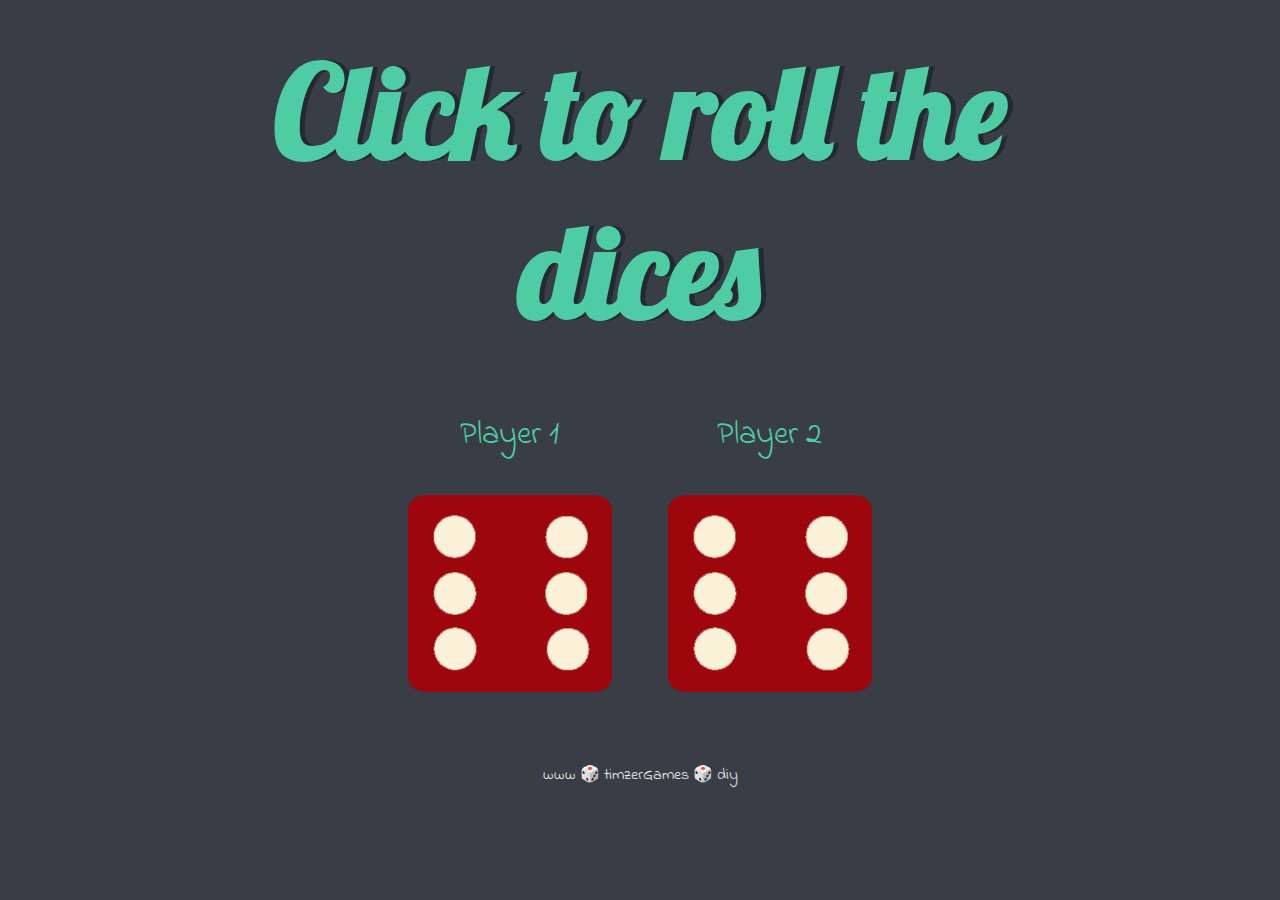
<file: dice/index.html>
<!DOCTYPE html>
<html lang="en" dir="ltr">
  <head>
    <meta charset="utf-8">
    <title>Dice Game</title>
    <link rel="stylesheet" href="styles.css">
    <link href="https://fonts.googleapis.com/css?family=Indie+Flower|Lobster" rel="stylesheet">
    
  </head>
  <body>

    <div class="container">
      <h1>Click to roll the dices</h1>

      <div class="dice">
        <p>Player 1</p>
        <img class="img1" src="images/dice6.png">
      </div>

      <div class="dice">
        <p>Player 2</p>
        <img class="img2" src="images/dice6.png">
      </div>

    </div>

    <script src="index.js"></script>
  </body>

  <footer>
    www 🎲 timzerGames 🎲 diy
  </footer>
</html>
</file>
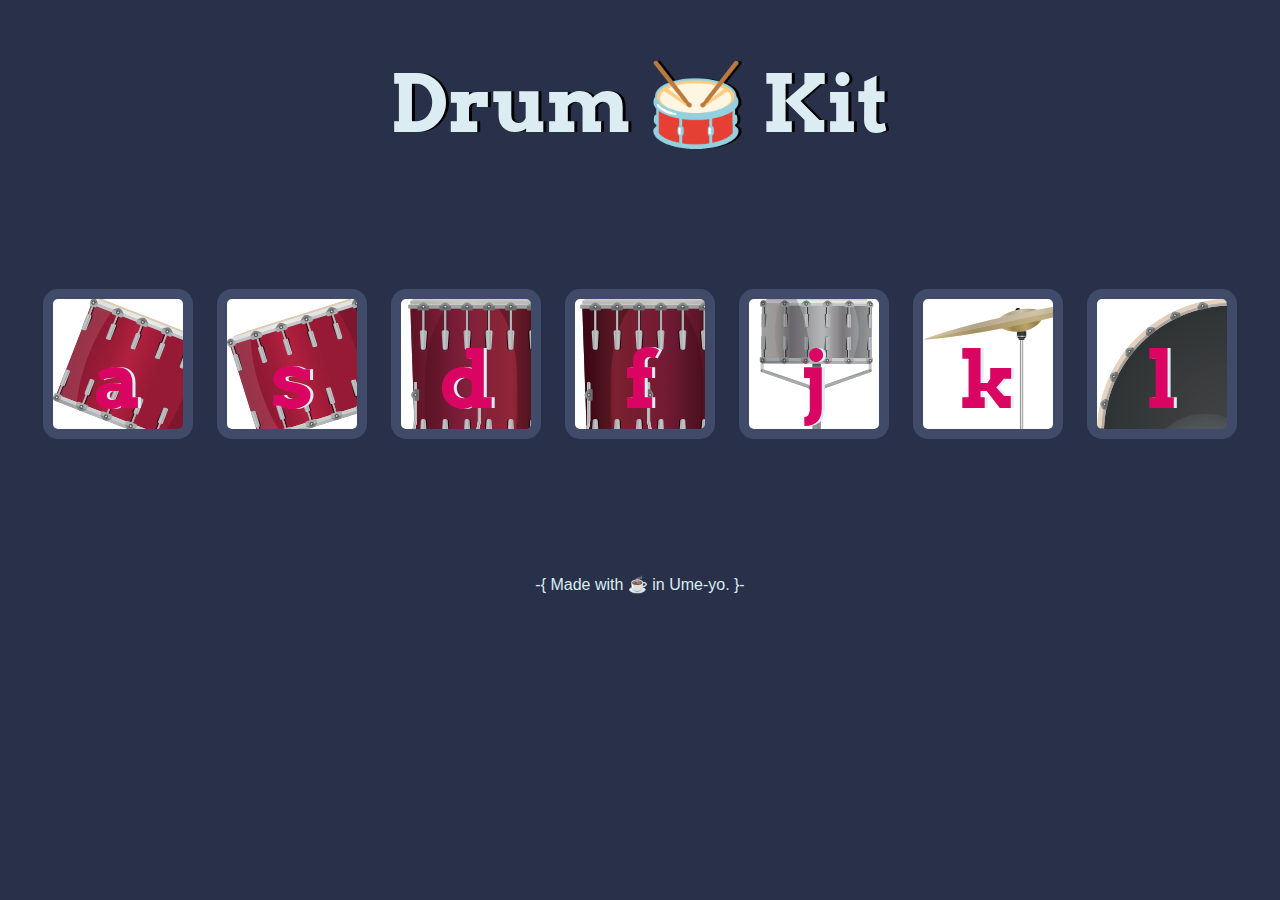
<file: drum-kit/index.html>
<!DOCTYPE html>
<html lang="en" dir="ltr">

<head>
  <meta charset="utf-8">
  <title>Drum Kit</title>
  <link rel="stylesheet" href="styles.css">
  <link href="https://fonts.googleapis.com/css?family=Arvo" rel="stylesheet">
</head>

<body>

  <h1 id="title">Drum 🥁 Kit</h1>
  <div class="set">
    <button class="a drum">a</button>
    <button class="s drum">s</button>
    <button class="d drum">d</button>
    <button class="f drum">f</button>
    <button class="j drum">j</button>
    <button class="k drum">k</button>
    <button class="l drum">l</button>
  </div>


  <footer>
    -{ Made with ☕ in Ume-yo. }-
  </footer>

  <script src="index.js"></script>
</body>

</html>
</file>
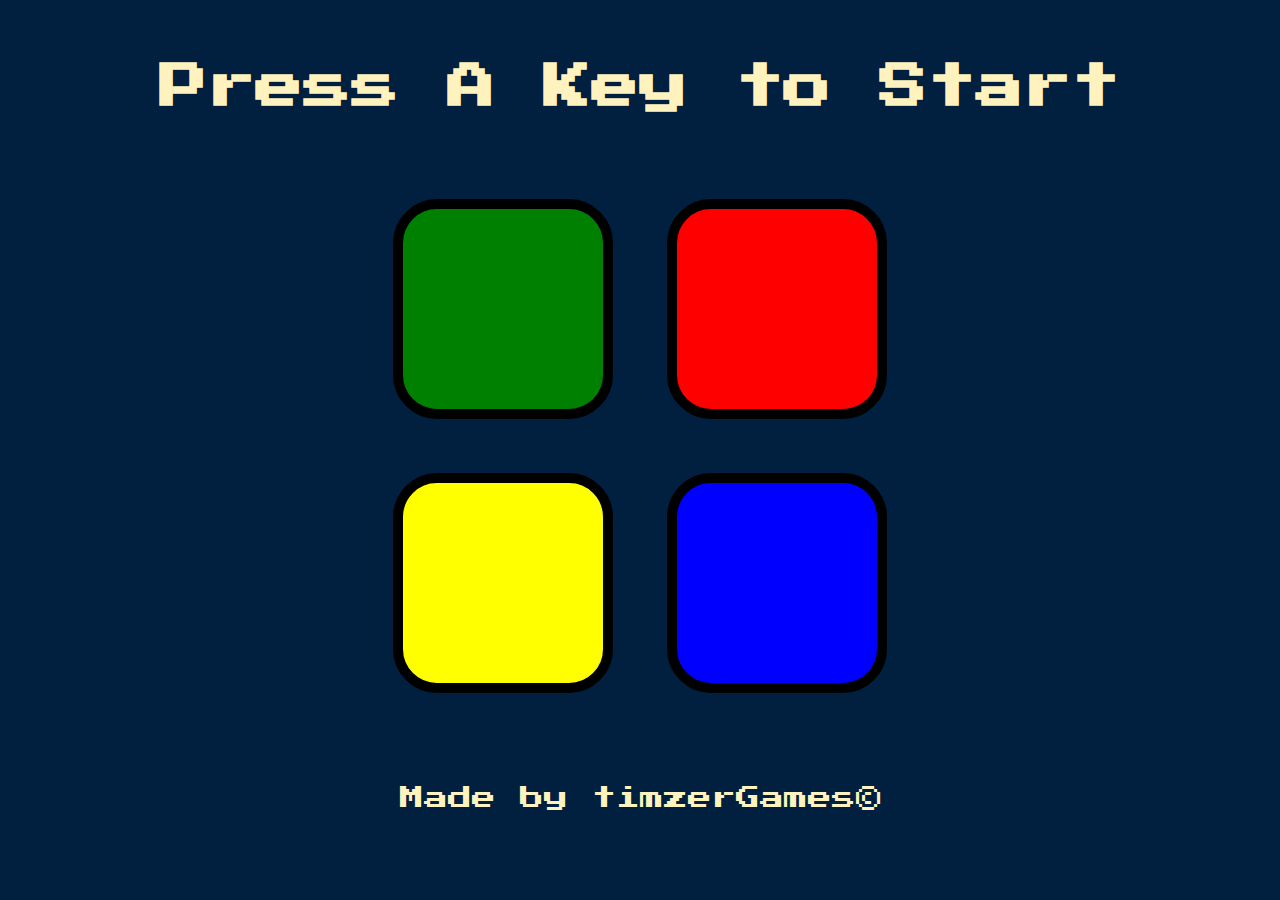
<file: simon/index.html>
<!DOCTYPE html>
<html lang="en" dir="ltr">

<head>
  <meta charset="utf-8">
  <title>Simon</title>
  <link rel="stylesheet" href="styles.css">
  <link href="https://fonts.googleapis.com/css?family=Press+Start+2P" rel="stylesheet">
</head>

<body>
  <h1 id="title">Press A Key to Start</h1>
  <div class="container">
    <div lass="row">
      <div type="button" id="green" class="btn green">
      </div>
      <div type="button" id="red" class="btn red">
      </div>
    </div>

    <div class="row">
      <div type="button" id="yellow" class="btn yellow">
      </div>
      <div type="button" id="blue" class="btn blue">
      </div>
    </div>
  </div>

  <footer id="footer">
    Made by timzerGames&copy;
  </footer>

  <script src="https://code.jquery.com/jquery-3.4.1.min.js" integrity="sha256-CSXorXvZcTkaix6Yvo6HppcZGetbYMGWSFlBw8HfCJo=" crossorigin="anonymous"></script>
  <script src="game.js"></script>
</body>

</html>
</file>
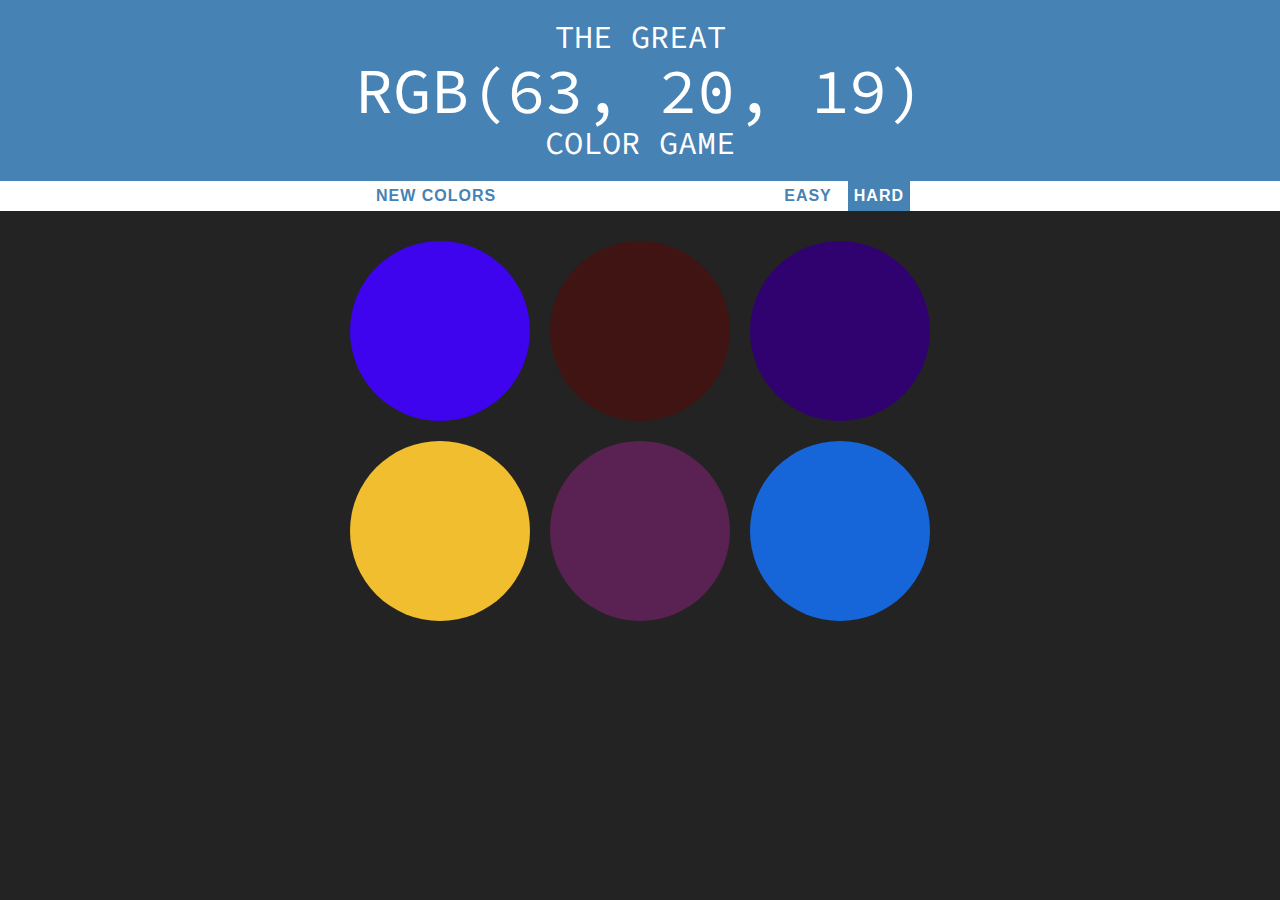
<file: colorgame/colorGame.html>
<!DOCTYPE html>
<html lang="en">
<head>
    <meta charset="UTF-8">
    <meta name="viewport" content="width=device-width, initial-scale=1.0">
    <meta http-equiv="X-UA-Compatible" content="ie=edge">
    <title>Color Game</title>

    <link rel="stylesheet" href="colorGame.css">

    <link href="https://fonts.googleapis.com/css?family=Source+Code+Pro&display=swap" rel="stylesheet">
</head>

<body>
    <h1>
        The Great 
        <br>
        <span id="colorDisplay"></span>
        <br> 
        Color Game
    </h1>

    <div id="stripe">
        <button id="reset">New colors</button>
        <span id="message"></span>
        <button class="mode">Easy</button>
        <button class="mode selected">Hard</button>
    </div>

    <div id="container">
        <div class="square"></div>
        <div class="square"></div>
        <div class="square"></div>
        <div class="square"></div>
        <div class="square"></div>
        <div class="square"></div>
    </div>

    <script src="colorGame.js"></script>
</body>
</html>
</file>
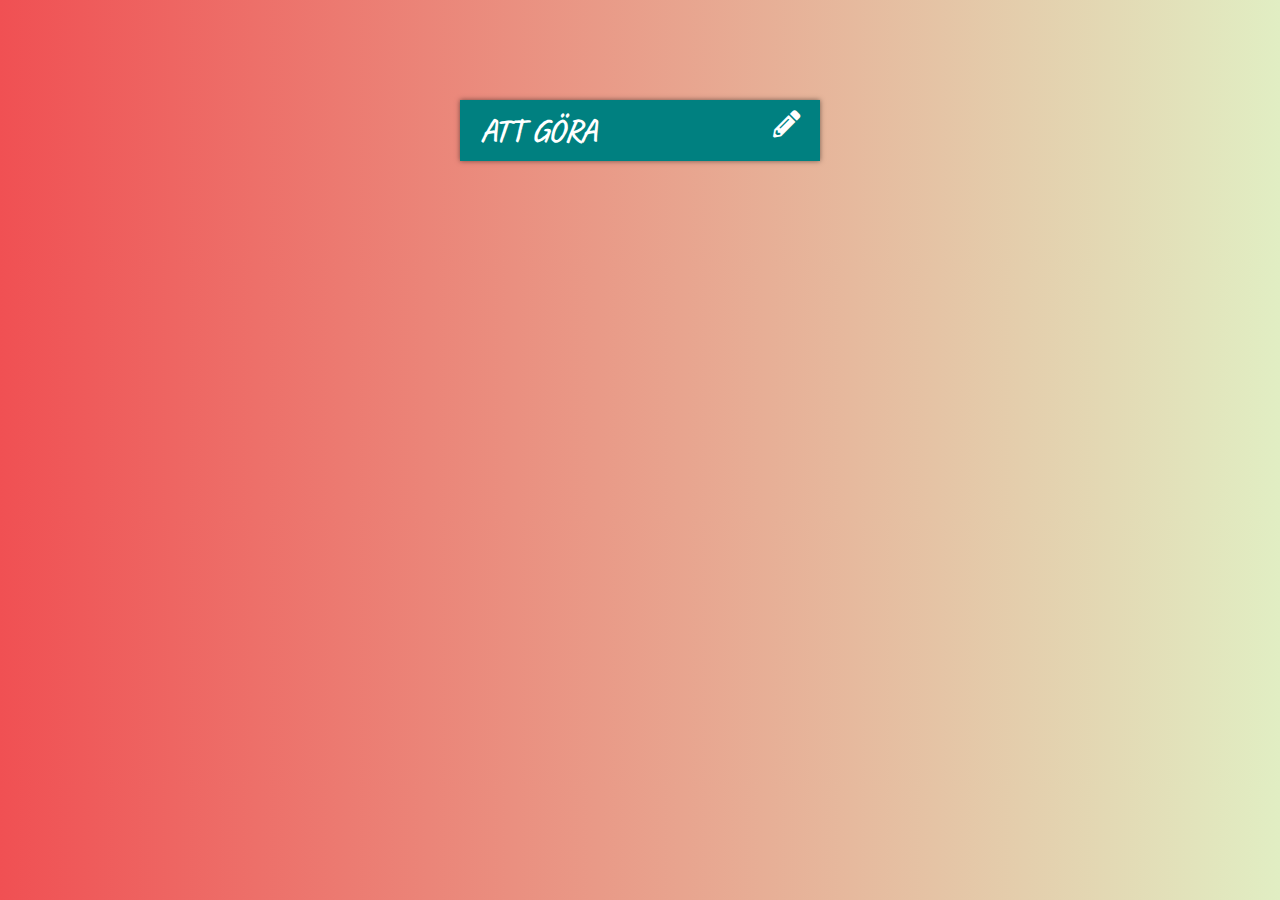
<file: todo/todo.html>
<!DOCTYPE html>
<html lang="en">
<head>
    <meta charset="UTF-8">
    <meta name="viewport" content="width=device-width, initial-scale=1.0">
    <meta http-equiv="X-UA-Compatible" content="ie=edge">
    <title>Att Göra</title>

    <link href="https://fonts.googleapis.com/css?family=Caveat:400,700&display=swap" rel="stylesheet">

    <link rel="stylesheet" href="css/todo.css">

    <link rel="stylesheet" href="https://cdnjs.cloudflare.com/ajax/libs/font-awesome/5.11.2/css/all.min.css">
    
    <script src="js/lib/jquery-3.4.1.min.js"></script>
</head>
<body>
    <div id="container">
        <h1>Att göra <i class="fas fa-pencil-alt"></i></h1>
        <input type="text" name="" id="" placeholder="Lägg till ny">
        <ul>
            <!-- <li><span><i class="far fa-trash-alt"></i></span> Tvätta</li>
            <li><span><i class="far fa-trash-alt"></i></span>Tvätta bilen</li>
            <li><span><i class="far fa-trash-alt"></i></span>Laga mat</li> -->
        </ul>
    </div>

    <script src="js/todo.js"></script>
</body>
</html>
</file>
<file: dice/styles.css>
.container {
  width: 70%;
  margin: auto;
  text-align: center;
}

.dice {
  text-align: center;
  display: inline-block;

}

body {
  background-color: #393E46;
}

h1 {
  margin: 30px;
  font-family: 'Lobster', cursive;
  text-shadow: 5px 0 #232931;
  font-size: 8rem;
  color: #4ECCA3;
}

p {
  font-size: 2rem;
  color: #4ECCA3;
  font-family: 'Indie Flower', cursive;
}

img {
  width: 80%;
}

h1 img {
  width: 8rem;
  margin: 10px;
}

footer {
  margin-top: 5%;
  color: #EEEEEE;
  text-align: center;
  font-family: 'Indie Flower', cursive;

}
</file>
<file: drum-kit/styles.css>
body {
  text-align: center;
  background-color: #283149;
}

h1 {
  font-size: 5rem;
  color: #DBEDF3;
  font-family: "Arvo", cursive;
  text-shadow: 3px 0 black;

}

footer {
  color: #DBEDF3;
  font-family: sans-serif;
}

.a {
  background-image: url("images/tom1.png");
}

.s {
  background-image: url("images/tom2.png");
}

.d {
  background-image: url("images/tom3.png");
}

.f {
  background-image: url("images/tom4.png");
}

.j {
  background-image: url("images/snare.png");
}

.k {
  background-image: url("images/crash.png");
}

.l {
  background-image: url("images/kick.png");
}

.set {
  margin: 10% auto;
}

.game-over {
  background-color: red;
  opacity: 0.8;
}

.pressed {
  box-shadow: 0 3px 4px 0 #DBEDF3;
  opacity: 0.5;
}

.red {
  color: red;
}

.drum {
  outline: none;
  border: 10px solid #404B69;
  font-size: 5rem;
  font-family: 'Arvo', cursive;
  line-height: 2;
  font-weight: 900;
  color: #DA0463;
  text-shadow: 3px 0 #DBEDF3;
  border-radius: 15px;
  display: inline-block;
  width: 150px;
  height: 150px;
  text-align: center;
  margin: 10px;
  background-color: white;
}
</file>
<file: simon/styles.css>
body {
  text-align: center;
  background-color: #011F3F;
}

#title {
  font-family: 'Press Start 2P', cursive;
  font-size: 3rem;
  margin:  5%;
  color: #FEF2BF;
}

.container {
  display: block;
  width: 50%;
  margin: auto;

}

.btn {
  margin: 25px;
  display: inline-block;
  height: 200px;
  width: 200px;
  border: 10px solid black;
  border-radius: 20%;
}

.game-over {
  background-color: red;
  opacity: 0.8;
}

.red {
  background-color: red;
}

.green {
  background-color: green;
}

.blue {
  background-color: blue;
}

.yellow {
  background-color: yellow;
}

.pressed {
  box-shadow: 0 0 20px white;
  background-color: grey;
}

#footer {
  font-family: 'Press Start 2P', cursive;
  font-size: 1.5rem;
  margin:  5%;
  color: #FEF2BF;
}
</file>
<file: colorgame/colorGame.css>
body {
    font-family: 'Source Code Pro', monospace;
    background-color: #232323;
    margin: 0;
    text-transform: uppercase;
}

h1 {
    color: white;
    background-color: steelblue;
    text-align: center;
    line-height: 1.1;
    margin: 0;
    padding: 20px 0;
    font-weight: normal;
}

button {   
    font-weight: 700;
    color: steelblue;
    text-transform: uppercase;
    border: none;
    background-color: white;
    height: 100%;
    letter-spacing: 1px;
    font-size: inherit;
    transition: all 0.4s;
    -webkit-transition: all 0.4s;
    -moz-transition: all 0.4s;
    outline: none;
}

button:hover {
    color: white;
    background-color: steelblue;
}

#colorDisplay {
    font-size: 200%;  
}

#container {
    margin: 20px auto;
    max-width: 600px;
}

#stripe {
    text-align: center;
    background-color: white;
    height: 30px;
}

#message {
    width: 20%;
    display: inline-block;
}

.square {
    width: 30%;
    margin: 1.66%;
    background-color: purple;
    padding-bottom: 30%;
    float: left;
    border-radius: 50%;
    transition: background-color 0.8s;
    -webkit-transition: background-color 0.8s;
    -moz-transition: background-color 0.8s;
}

.selected {
    color: white;
    background-color: steelblue;
}
</file>
<file: todo/css/todo.css>
body {
    font-family: 'Caveat', cursive;
    background: #e1eec3;  /* fallback for old browsers */
    background: -webkit-linear-gradient(to right, #f05053, #e1eec3);  /* Chrome 10-25, Safari 5.1-6 */
    background: linear-gradient(to right, #f05053, #e1eec3); /* W3C, IE 10+/ Edge, Firefox 16+, Chrome 26+, Opera 12+, Safari 7+ */
}

h1 {
    text-transform: uppercase;
    color: white;
    background-color: teal;
    margin: 0;
    padding: 10px 20px;
}

input {
    width: 100%;
    font-size: 20px;
    font-family: 'Caveat', cursive;
    color: teal;
    background-color: #f1f1f1;
    padding: 13px 13px 13px 20px;
    box-sizing: border-box;
    -webkit-box-sizing: border-box;
    -moz-box-sizing: border-box;
    border: 3px solid rgba(0, 0, 0, 0);
    display: none;
}

input:focus {
    background-color: white;
    border: 3px solid teal;
    outline: none;
}

ul {
    list-style: none;
    margin: 0;
    padding: 0;
}

li {
    background-color: white;
    height: 40px;
    line-height: 40px;
    font-size: 18px;
    color: #666;
}

li:nth-child(2n){
    background-color: #F1F1F1;
}

span {
    background-color: #ee0307;
    height: 40px;
    margin-right: 20px;
    text-align: center;
    color: white;
    width: 0;
    display: inline-block;
    transition: 0.3s linear;
    opacity: 0;
}

li:hover span {
    width: 40px;
    opacity: 1.0;
}

#container {
    width: 360px;
    margin: 100px auto;
    box-shadow: 0 0 5px rgba(0, 0, 0, 0.5);
    background-color: #F1F1F1;
}

.done {
    color: rgb(175, 175, 175);
    text-decoration: line-through;
}

.fa-pencil-alt {
    float: right;
    font-size: 85%;
}
</file>
